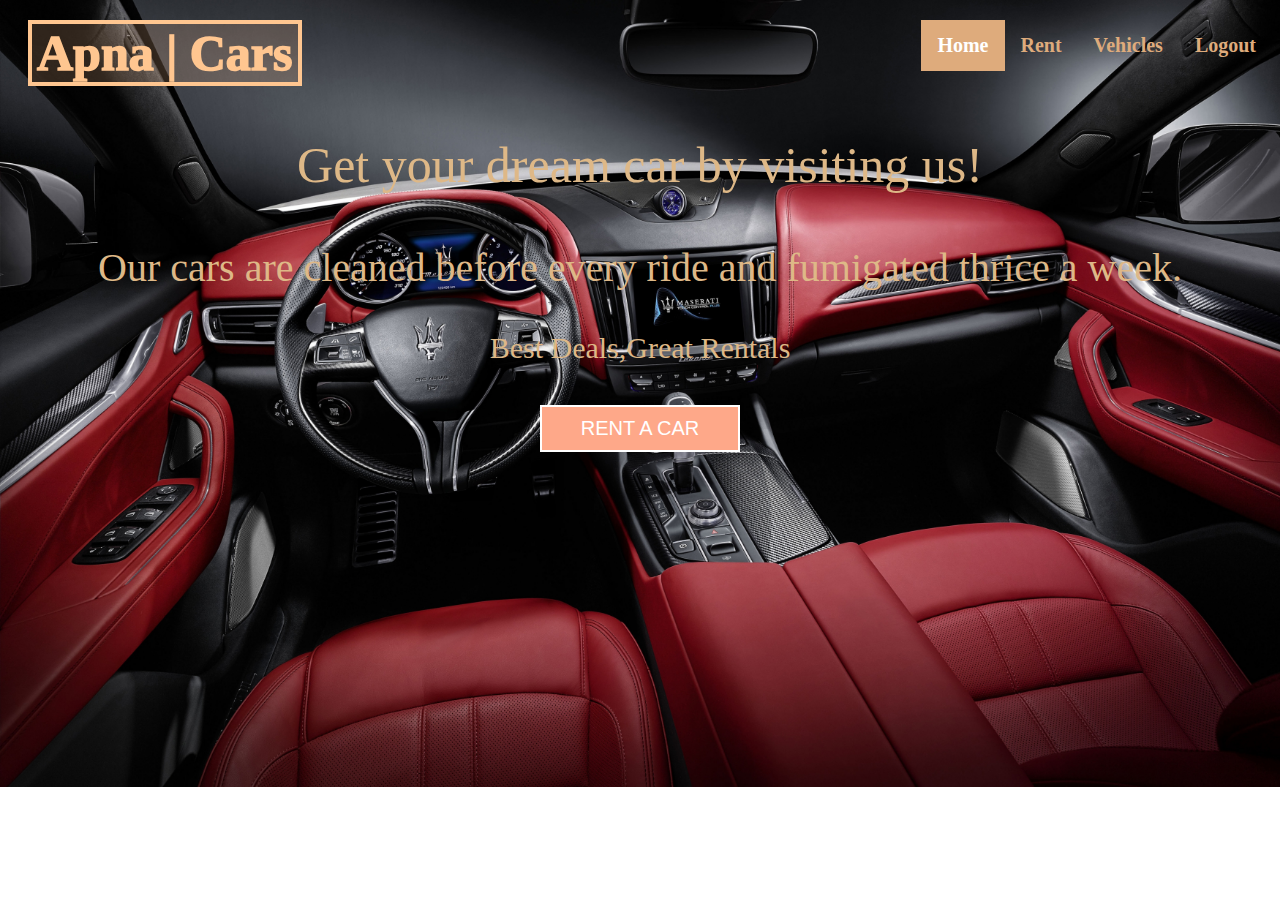
<file: index.html>
<!DOCTYPE html>
<html>
  <head>
    <link rel="stylesheet" href="booking.css" />
    <script src="booking.js"></script>
  </head>

  <body>
    <div class="top-bar">
      <div id="brand">Apna | Cars</div>
      <ul>
        <li style="float: right"><a href="login.html">Logout</a></li>

        <li style="float: right"><a href="vehicles.html">Vehicles</a></li>
        <li style="float: right"><a href="booking.html">Rent</a></li>
        <li style="float: right">
          <a class="active" href="index.html">Home</a>
        </li>
      </ul>
    </div>

    <main>
      <div class="homePageDiv">
        <p style="color: burlywood; font-size: 50px">
          Get your dream car by visiting us!
        </p>
        <p style="color:burlywood; font-size: 40px">
          Our cars are cleaned before every ride and fumigated thrice a week.
        </p>
        <p style="color: burlywood; font-size: 30px">Best Deals,Great Rentals</p>

        <div>
          <button type="button" class="button2" onclick="goToBooking()">
            RENT A CAR
          </button>
        </div>
      </div>
    </main>
  </body>
</html>
</file>
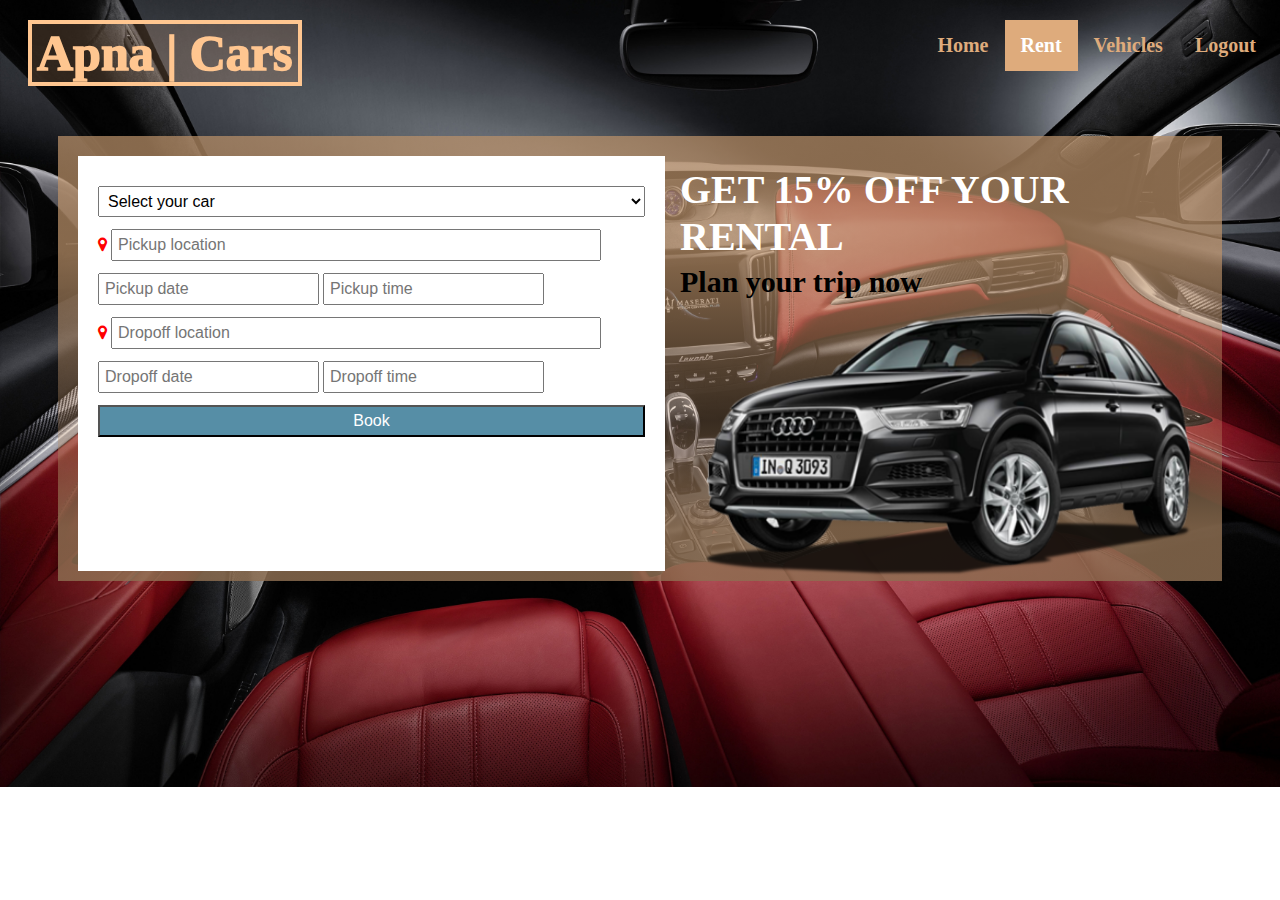
<file: booking.html>
<!DOCTYPE html>
<html>
  <head>
    <link rel="stylesheet" href="booking.css" />
    <link
      rel="stylesheet"
      href="https://cdnjs.cloudflare.com/ajax/libs/font-awesome/4.7.0/css/font-awesome.min.css"
    />
    <script src="booking.js"></script>
  </head>

  <body>
    <div class="top-bar">
      <div id="brand">Apna | Cars</div>
      <ul>
        <li style="float: right"><a href="login.html">Logout</a></li>

        <li style="float: right"><a href="vehicles.html">Vehicles</a></li>
        <li style="float: right">
          <a class="active" href="booking.html">Rent</a>
        </li>
        <li style="float: right">
          <a href="index.html">Home</a>
        </li>
      </ul>
    </div>

    <main>
      <div class="flex-container formContainer">
        <div class="div1">
          <!-- form -->
          <form name="bookingForm">
            <div>
              <select
                class="width100"
                name="cars"
                id="cars"
                onChange="changeImage()"
              >
                <option value="" disabled selected>Select your car</option>
                <option value="audiQ3">AUDI Q3</option>
                <option value="mercedesGla">MERCEDES GLA</option>
                <option value="baleno">BALENO</option>
                <option value="fordFigo">FORD FIGO</option>
              </select>
              <div id="carError" class="formError"></div>
            </div>
            <div class="width100">
              <i
                class="fa fa-map-marker"
                aria-hidden="true"
                style="color: red"
              ></i>
              <input
                class="inputWithSymbol"
                type="text"
                id="pickupLocation"
                name="pickupLocation"
                placeholder="Pickup location"
              />
              <div id="pickupLocationError" class="formError"></div>
            </div>
            <div class="width100">
              <input
                type="text"
                placeholder="Pickup date"
                id="pickupDate"
                name="pickupDate"
                onfocus="(this.type='date')"
                onblur="(this.type='text')"
              />
              <input
                type="text"
                placeholder="Pickup time"
                id="pickupTime"
                name="pickupTime"
                onfocus="(this.type='time')"
                onblur="(this.type='text')"
              />
              <div id="pickupDateTimeError" class="formError"></div>
            </div>
            <div class="width100">
              <i
                class="fa fa-map-marker"
                aria-hidden="true"
                style="color: red"
              ></i>
              <input
                class="inputWithSymbol"
                type="text"
                id="dropoffLocation"
                name="dropoffLocation"
                placeholder="Dropoff location"
              />
              <div id="dropoffLocationError" class="formError"></div>
            </div>
            <div class="width100">
              <input
                type="text"
                id="dropoffDate"
                name="dropoffDate"
                placeholder="Dropoff date"
                onfocus="(this.type='date')"
                onblur="(this.type='text')"
              />
              <input
                type="text"
                id="dropoffTime"
                name="dropoffTime"
                placeholder="Dropoff time"
                onfocus="(this.type='time')"
                onblur="(this.type='text')"
              />
              <div id="dropoffDateTimeError" class="formError"></div>
            </div>

            <div>
              <button class="width100 button1" type="button" onclick="book()">
                Book
              </button>
            </div>
          </form>
        </div>
        <div class="div2">
          <!-- display car -->
          <p class="textHeading">GET 15% OFF YOUR RENTAL</p>
          <p class="subtext">Plan your trip now</p>
          <div>
            <img
              id="selectedCar"
              src="./Images/audiQ3.png"
              alt="A cute orange cat lying on its back."
            />
          </div>
        </div>
      </div>
    </main>
  </body>
</html>
</file>
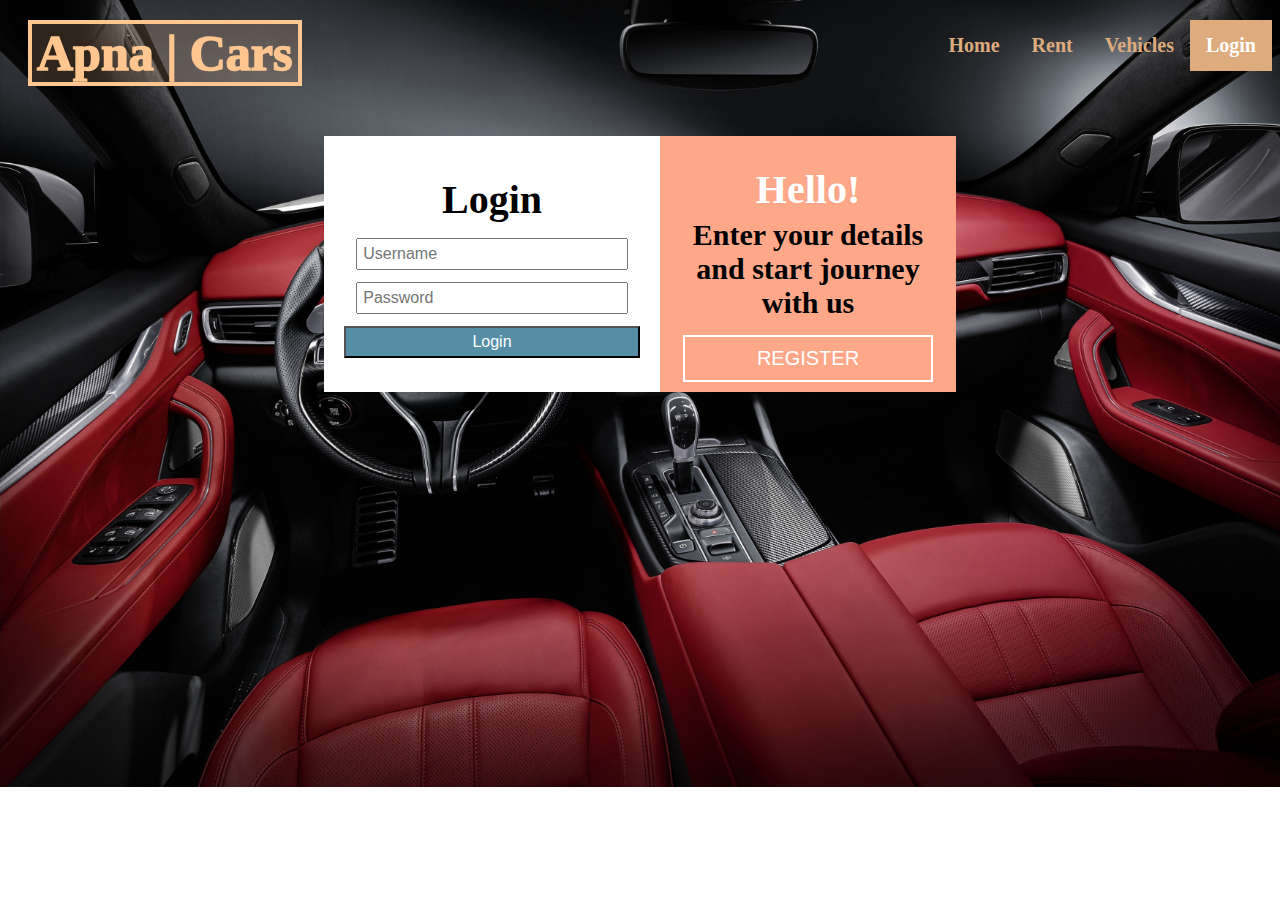
<file: login.html>
<!DOCTYPE html>
<html>
  <head>
    <link rel="stylesheet" href="booking.css" />
    <script src="booking.js"></script>
  </head>

  <body>
    <div class="top-bar">
      <div id="brand">Apna | Cars</div>
      <ul>
        <li style="float: right">
          <a class="active" href="login.html">Login</a>
        </li>
        <li style="float: right"><a href="vehicles.html">Vehicles</a></li>
        <li style="float: right"><a href="booking.html">Rent</a></li>
        <li style="float: right">
          <a href="index.html">Home</a>
        </li>
      </ul>
    </div>

    <main>
      <div class="flex-container formContainer loginContainer">
        <div class="div1">
          <!-- form -->
          <form name="LoginForm">
            <div class="width100">
              <p id="logInText">Login</p>
              <input
                class="inputWithSymbol"
                type="text"
                id="username"
                name="username"
                placeholder="Username"
              />
              <div id="usernameError" class="formError"></div>
            </div>

            <div class="width100">
              <input
                class="inputWithSymbol"
                type="text"
                id="password"
                name="password"
                placeholder="Password"
              />
              <div id="passwordError" class="formError"></div>
            </div>

            <div>
              <button class="width100 button1" type="button" onclick="login()">
                Login
              </button>
            </div>
          </form>
        </div>
        <div class="div2">
          <!-- display car -->
          <p class="textHeading">Hello!</p>
          <p class="subtext">Enter your details and start journey with us</p>
          <div>
            <button
              type="button"
              class="button2"
              id="registerButtonLoginPage"
              onclick="goToRegister()"
            >
              REGISTER
            </button>
          </div>
        </div>
      </div>
    </main>
  </body>
</html>
</file>
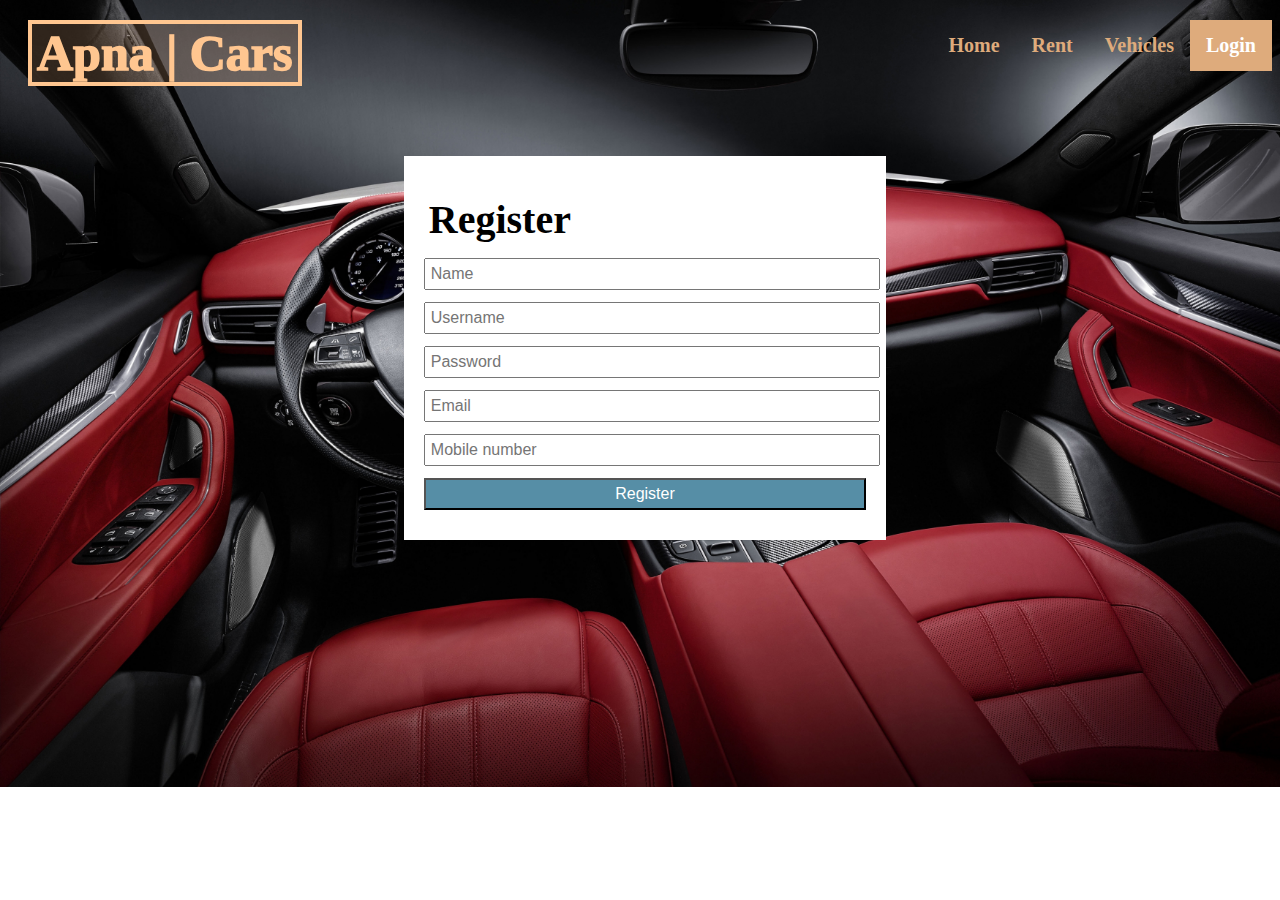
<file: register.html>
<!DOCTYPE html>
<html>
  <head>
    <link rel="stylesheet" href="booking.css" />

    <script src="booking.js"></script>
  </head>

  <body>
    <div class="top-bar">
      <div id="brand">Apna | Cars</div>
      <ul>
        <li style="float: right">
          <a class="active" href="login.html">Login</a>
        </li>
        <li style="float: right"><a href="vehicles.html">Vehicles</a></li>
        <li style="float: right"><a href="booking.html">Rent</a></li>
        <li style="float: right">
          <a href="index.html">Home</a>
        </li>
      </ul>
    </div>

    <main>
      <div class="flex-container formContainer registerContainer">
        <div class="div1 registerDiv">
          <!-- form -->
          <form name="registrationForm">
            <div class="width100">
              <p id="logInText">Register</p>
            </div>
            <div>
              <input
                class="width100"
                type="text"
                id="name"
                name="name"
                placeholder="Name"
                required
              />
              <div id="nameError" class="formError"></div>
            </div>

            <div>
              <input
                class="width100"
                type="text"
                id="username"
                name="username"
                placeholder="Username"
                required
              />
              <div id="usernameError" class="formError"></div>
            </div>

            <div>
              <input
                class="width100"
                type="text"
                id="password"
                name="password"
                placeholder="Password"
                required
              />
              <div id="passwordError" class="formError"></div>
            </div>

            <div>
              <input
                class="width100"
                type="text"
                id="email"
                name="email"
                placeholder="Email"
                required
              />
              <div id="emailError" class="formError"></div>
            </div>

            <div>
              <input
                class="width100"
                type="text"
                id="mobilenumber"
                name="mobilenumber"
                placeholder="Mobile number"
                required
              />
              <div id="mobileNumberError" class="formError"></div>
            </div>

            <div>
              <button
                class="width100 button1"
                type="button"
                onclick="register()"
              >
                Register
              </button>
            </div>
          </form>
        </div>
      </div>
    </main>
  </body>
</html>
</file>
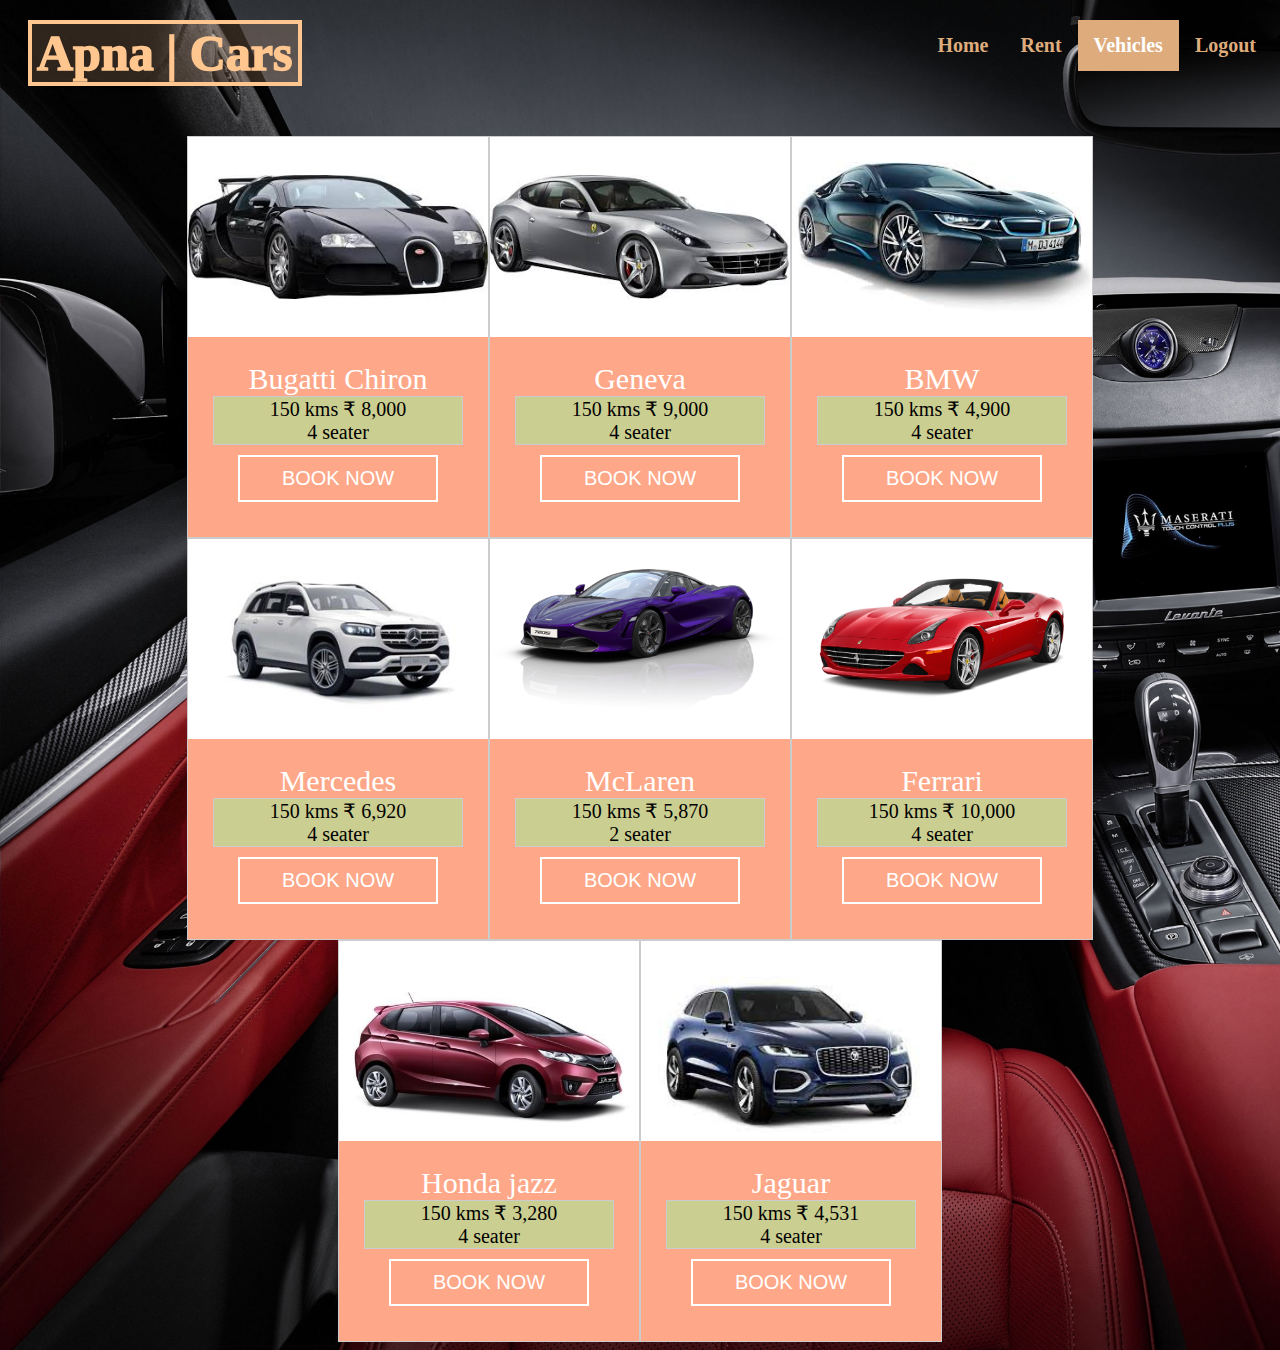
<file: vehicles.html>
<!DOCTYPE html>
<html>
  <head>
    <link rel="stylesheet" href="booking.css" />
    <script src="booking.js"></script>
  </head>

  <body>
    <div class="top-bar">
      <div id="brand">Apna | Cars</div>
      <ul>
        <li style="float: right"><a href="login.html">Logout</a></li>
        <li style="float: right">
          <a class="active" href="vehicles.html">Vehicles</a>
        </li>
        <li style="float: right"><a href="booking.html">Rent</a></li>
        <li style="float: right">
          <a href="index.html">Home</a>
        </li>
      </ul>
    </div>

    <main>
      <div class="flex-container formContainer vehiclesContainer">
        <div class="gallery">
          <div class="car-image-div">
            <img src="./Images/Bugatti chiron.jfif" alt="Bugatti chiron" />
          </div>
          <div class="desc">
            Bugatti Chiron
            <div class="price">
              <div>150 kms ₹ 8,000</div>
              <div>4 seater</div>
            </div>
            <button type="button" class="button2" onclick="goToBooking()">
              BOOK NOW
            </button>
          </div>
        </div>

        <div class="gallery">
          <div class="car-image-div">
            <img src="./Images/Geneva.jfif" alt="Geneva" />
          </div>
          <div class="desc">
            Geneva
            <div class="price">
              <div>150 kms ₹ 9,000</div>
              <div>4 seater</div>
            </div>
            <button type="button" class="button2" onclick="goToBooking()">
              BOOK NOW
            </button>
          </div>
        </div>

        <div class="gallery">
          <div class="car-image-div">
            <img src="./Images/BMW.jfif" alt="BMW" />
          </div>
          <div class="desc">
            BMW
            <div class="price">
              <div>150 kms ₹ 4,900</div>
              <div>4 seater</div>
            </div>
            <button type="button" class="button2" onclick="goToBooking()">
              BOOK NOW
            </button>
          </div>
        </div>

        <div class="gallery">
          <div class="car-image-div">
            <img src="./Images/Mercedes.jpg" alt="Mercedes" />
          </div>
          <div class="desc">
            Mercedes
            <div class="price">
              <div>150 kms ₹ 6,920</div>
              <div>4 seater</div>
            </div>
            <button type="button" class="button2" onclick="goToBooking()">
              BOOK NOW
            </button>
          </div>
        </div>

        <div class="gallery">
          <div class="car-image-div">
            <img src="./Images/McLaren.png" alt="McLaren" />
          </div>
          <div class="desc">
            McLaren
            <div class="price">
              <div>150 kms ₹ 5,870</div>
              <div>2 seater</div>
            </div>
            <button type="button" class="button2" onclick="goToBooking()">
              BOOK NOW
            </button>
          </div>
        </div>

        <div class="gallery">
          <div class="car-image-div">
            <img src="./Images/Ferrari.png" alt="Ferrari" />
          </div>
          <div class="desc">
            Ferrari
            <div class="price">
              <div>150 kms ₹ 10,000</div>
              <div>4 seater</div>
            </div>
            <button type="button" class="button2" onclick="goToBooking()">
              BOOK NOW
            </button>
          </div>
        </div>

        <div class="gallery">
          <div class="car-image-div">
            <img src="./Images/Honda jazz.jpg" alt="Honda jazz" />
          </div>
          <div class="desc">
            Honda jazz
            <div class="price">
              <div>150 kms ₹ 3,280</div>
              <div>4 seater</div>
            </div>
            <button type="button" class="button2" onclick="goToBooking()">
              BOOK NOW
            </button>
          </div>
        </div>

        <div class="gallery">
          <div class="car-image-div">
            <img src="[data-uri]" alt="Jaguar" />
          </div>
          <div class="desc">
            Jaguar
            <div class="price">
              <div>150 kms ₹ 4,531</div>
              <div>4 seater</div>
            </div>
            <button type="button" class="button2" onclick="goToBooking()">
              BOOK NOW
            </button>
          </div>
        </div>
      </div>
    </main>
  </body>
</html>
</file>
<file: booking.css>
body {
    background-image: url("./Images/background.jpg");
    background-repeat: no-repeat;
    background-size: cover;
    --theme: #deab7c;
    --accent-color1: #568ea6;
    --accent-color2: #f1d185;
  }
  
  ul {
    list-style-type: none;
    margin: 0;
    padding: 0;
    overflow: hidden;
    display: inline;
  }
  
  li {
    float: left;
  }
  
  li a {
    display: block;
    color: var(--theme);
    font-size: 20px;
    font-weight: 600;
    text-align: center;
    padding: 14px 16px;
    text-decoration: none;
  }
  
  li a:hover:not(.active) {
    border: 2px solid var(--theme);
  }
  
  li a.active {
    color: white;
    background-color: var(--theme);
  }
  
  .flex-container {
    display: flex;
    flex-direction: row;
  }
  
  .flex-container > div {
    text-align: left;
  }
  
  img {
    height: 100%;
    width: 100%;
    object-fit: contain;
  }
  
  .formContainer {
    background-image: linear-gradient(
      0deg,
      rgba(141, 110, 81, 0.829) 12%,
      rgba(222, 171, 124, 0.247) 36%,
      rgba(187, 145, 105, 0.719) 74%
    );
    margin: 50px 50px 0 50px;
  }
  .registerContainer {
    margin: auto;
    width: 50%;
    margin-top: 50px;
    justify-content: center;
    background-image: none;
  }
  .loginContainer {
    background-image: none;
    margin: auto;
    width: 50%;
    margin-top: 50px;
    justify-content: center;
  }
  .loginContainer .div2 {
    background-color: #fea889;
    text-align: center;
  }
  .loginContainer .div1 {
    margin: 0;
    text-align: center;
  }
  .div2 {
    width: 50%;
  }
  .div1 {
    width: 50%;
    background-color: white;
    margin: 20px 10px 10px 20px;
    padding: 20px;
  }
  .registerDiv {
    width: 70%;
    margin: 20px 10px 10px 20px;
  }
  
  input,
  select,
  button {
    font-size: 16px;
    padding: 5px;
    margin: 10px 0 10px 0;
  }
  
  .width100 {
    width: 100%;
  }
  
  .textHeading {
    color: white;
    font-weight: 800;
    font-size: 40px;
    margin: 5px;
    margin-top: 30px;
  }
  
  #logInText {
    color: black;
    font-weight: 800;
    font-size: 40px;
    margin: 5px;
    margin-top: 20px;
  }
  
  .subtext {
    color: black;
    font-weight: 600;
    font-size: 30px;
    margin: 5px;
  }
  
  .button1 {
    background-color: var(--accent-color1);
    transition-duration: 0.4s;
    color: white;
  }
  
  .button1:hover {
    background-color: #fea889;
    color: white;
  }
  
  .button2:hover {
    background-color: var(--accent-color1);
  }
  
  .button2 {
    background-color: #fea889;
    color: white;
    transition-duration: 0.4s;
    font-size: 20px;
    padding: 10px;
    font-weight: 300px;
    width: 200px;
    border: 2px solid white;
  }
  #registerButtonLoginPage {
    font-size: 20px;
    width: 250px;
  }
  .symbol {
    width: 20%;
    font-size: 14px;
    background-color: var(--accent-color1);
    border-left: 1px solid rgb(118, 118, 118);
    border-top: 1px solid rgb(118, 118, 118);
    border-bottom: 1px solid rgb(118, 118, 118);
    margin-right: -3.5px;
    padding: 7px;
  }
  .inputWithSymbol {
    width: 87%;
  }
  #brand {
    color: rgb(255, 198, 144);
    font-size: 50px;
    font-weight: 1000;
    display: inline-block;
    border: 4px solid rgb(255, 198, 144);
    background-color: rgba(255, 198, 144, 0.185);
    margin-left: 20px;
    padding: 0 5px 0 5px;
  }
  
  .top-bar {
    margin-top: 20px;
  }
  
  .homePageDiv {
    text-align: center;
  }
  
  div.gallery {
    border: 1px solid #ccc;
    width: 300px;
  }
  
  div.gallery:hover {
    border: 1px solid #777;
  }
  
  div.gallery img {
    width: 100%;
    height: 100%;
  }
  
  div.desc {
    padding: 25px;
    text-align: center;
    color: white;
    font-size: 30px;
    background-color: #fea889;
  }
  
  .vehiclesContainer {
    display: flex;
    flex-wrap: wrap;
    background-image: none;
    justify-content: center;
  }
  
  .price {
    background-color: #cbce91ff;
    color: black;
    border: 1px solid #ccc;
    font-size: 20px;
  }
  
  .car-image-div {
    height: 200px;
    width: 300px;
    background-color: white;
  }
  
  .formError {
    color: red;
    font-size: 12px;
    margin-top: -8px;
  }
</file>
